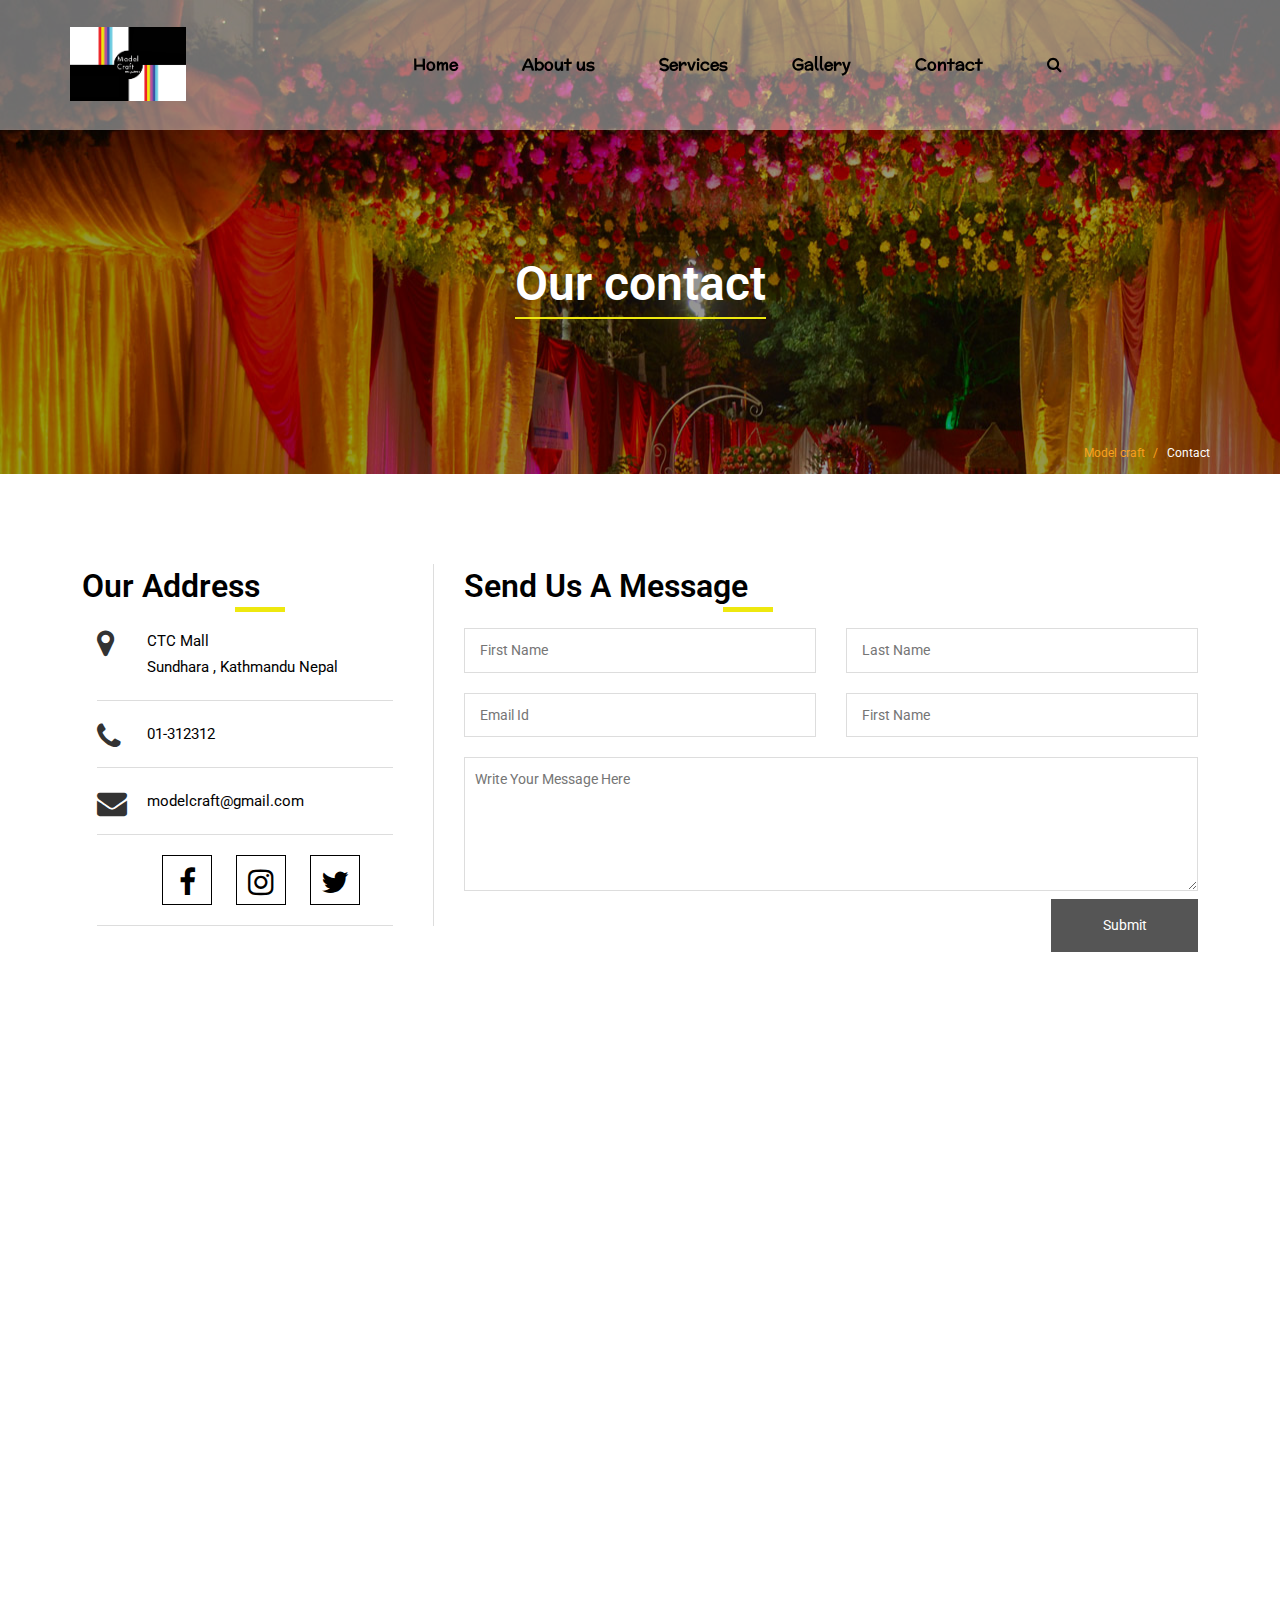
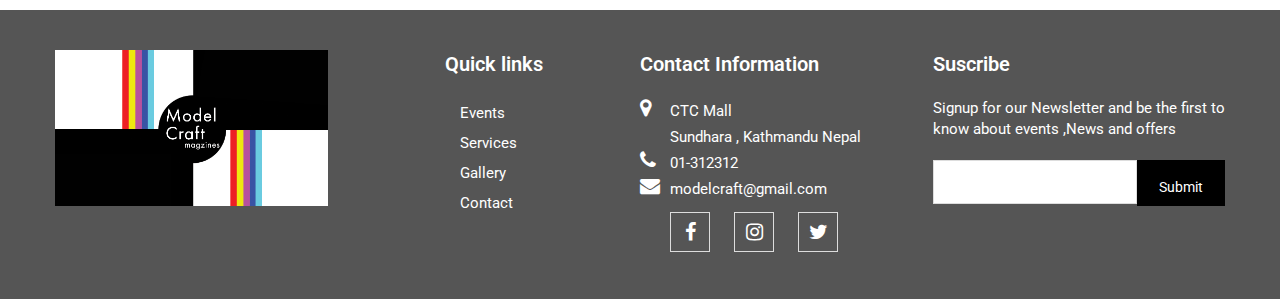
<file: contact.html>
<!DOCTYPE html>
<html lang="en" class="js">
	<head>
		<meta charset="utf-8">
		<meta name="viewport" content="width=device-width, initial-scale=1.0">
		<meta name="description" content="">
		<meta name="author" content="">
		<title>Model craft</title>
		<link href="https://fonts.googleapis.com/css?family=Open+Sans:300,400,400i,600,700" rel="stylesheet">
		<link href="https://fonts.googleapis.com/css?family=Acme&display=swap" rel="stylesheet">
		<link href="https://fonts.googleapis.com/css?family=McLaren&display=swap" rel="stylesheet">
		<link href="https://fonts.googleapis.com/css?family=Roboto&display=swap" rel="stylesheet">
		<link href="css/font-awesome.min.css" rel="stylesheet">
		<link href="css/bootstrap.min.css" rel="stylesheet" type="text/css">
		<link href="css/font-awesome.min.css" rel="stylesheet">
		
		<link rel="stylesheet" href="css/animate.css" type="text/css">
		<link rel="stylesheet" href="css/slick-theme.css" type="text/css">
		<link rel="stylesheet" href="css/slick.css" type="text/css">
		<link href="css/jquery.sidr.light.css" rel="stylesheet">
		<link rel="stylesheet" href="css/jquery.fancybox.css" type="text/css" media="screen" />
		<link href="css/style.css" rel="stylesheet">
		<link href="css/responsive.css" rel="stylesheet">
		</head><!--/head-->
		<body>
			<div id="page" class="hfeed site">
				<header id="masthead" class="site-header" role="banner">
					<div class="header-content clearfix">
						<div class="menu-header clearfix">
							<div class="container">
								<div class="row">
									<div class="col-md-2 col-sm-2 col-xs-4">
										<div class="site-branding">
											<div class="site-logo-wrapper">
												<a href="index.html"  rel="home" itemprop="url">
													<img src="images/logo.png">
												</a>
											</div><!-- site-logo-wrapper -->
										</div><!-- site-branding -->
									</div>
									<div class="col-md-10 col-sm-10 col-xs-8">
										<div id="site-header-menu " class="site-header-menu modelcraft-main-menu clearfix">
											<button class="menu-toggle" aria-controls="primary-menu" aria-expanded="false">
												<i class="fa fa-bars" aria-hidden="true"></i>
											</button>
											<nav id="site-navigation" class="main-navigation" role="navigation">
												<ul id="primary-menu" class="menu nav-menu modelcraft-nav clearfix">
													<li class="menu-item">
														<a href="index.html" title="">Home</a>
													</li>
													<li class="menu-item">
														<a href="about.html" title="">About us</a>
													</li>
													<li class="menu-item">
														<a href="service.html" title="">Services</a>
													</li>
													<li class="menu-item">
														<a href="gallery.html" title="">Gallery</a>
													</li>
													<li class="menu-item">
														<a href="contact.html" title="">Contact</a>
													</li>
													<li class="menu-item search-item">
														<a href="#" id="togglesearchbar"> <i class="fa fa-search" aria-hidden="true"></i></a>
														<div class="search-form-nav" id="top-search" style="display:none">
															<form role="search" method="get" class="search-form" action="">
																<input type="search" class="search-field" placeholder="Search …" value="" name="s">
																<input type="submit" class="search-submit modelcraft-button" value="Search">
															</form>
														</div>
													</li>
												</ul>
											</nav><!-- #site-navigation -->
										</div>
									</div>
								</div>
							</div>
						</div>
					</div>
				</header>

							<div class="modelcraft-banner-wrapper clearfix">
								<div class="banner-full-image-wrapper modelcraft-banner clearfix">
									 <div class="banner-overlay"></div> 
									 <div class="container">
									 	<div class="row">
									 		<div class="col-md-12">
											<div class="banner-text clearfix">
												<div class="page-heading">
													<h1>
														Our contact
													</h1>
												</div>
											</div>
											<div class="modelcraft-breadcrumb-title-wrapper clearfix">
												<nav role="navigation" aria-label="Breadcrumbs" class="breadcrumb-trail breadcrumbs" itemprop="breadcrumb">
													<ul class="trail-items" itemscope="" itemtype="http://schema.org/BreadcrumbList">
														<meta name="numberOfItems" content="3">
														<meta name="itemListOrder" content="Ascending">
														<li itemprop="itemListElement" itemscope="" itemtype="http://schema.org/ListItem" class="trail-item trail-begin">
															<a href="#" rel="home">
															<span itemprop="name">Model craft </span>
															</a>
															<meta itemprop="position" content="1">
														</li>	

														<li itemprop="itemListElement" itemscope="" itemtype="http://schema.org/ListItem" class="trail-item     trail-end">
															<span itemprop="name">Contact</span>
															<meta itemprop="position" content="3">
														</li>
													</ul>
												</nav> 
											</div>
										</div>
										</div>
									</div>
								</div>
							</div>
							
							<div class="page-content">
								<section class="contact-address-section">
									<div class="container">
										<div class="section-content">
											<div class="row">
												<div class="col-md-4">
													<div class="address-wrapper">
														<h2 class="section-title">
															Our address
														</h2>
														<ul>
														<li class="clearfix"><i class="fa fa-map-marker" aria-hidden="true"></i>
															<span>
																<a href="" class="">CTC Mall <br> Sundhara , Kathmandu Nepal</a>
															</span>
														</li>
														<li class="clearfix"><i class="fa fa-phone" aria-hidden="true"></i>
															<span>
																<a href="" class="">01-312312<br></a>
															</span>
														</li >
														<li class="clearfix"><i class="fa fa-envelope" aria-hidden="true"></i>
															<span>
																<a href="" class="">modelcraft@gmail.com<br></a>
															</span>
														</li>
														<li class="clearfix">
															<span class="contact-social-icons">
																<ul>
																	<li><a href="www.facebook.com"><i class="fa fa-facebook" aria-hidden="true"></i></a></li>
																	<li><a href="www.instagram.com"><i class="fa fa-instagram" aria-hidden="true"></i></a></li>
																	<li><a href="www.twitter.com"><i class="fa fa-twitter" aria-hidden="true"></i></a></li>
																</ul>
															</span>
														</li>
													</ul>
													</div>
												</div>
												<div class="col-md-8">
													<div class="contact-form-wrapper">
														<h2 class="section-title">
															Send us a message
														</h2>
														<form class="contact-form">
															<div class="row">
																<div class="col-md-6">
																	<input type="text" name="" placeholder="First Name">
																</div>
																<div class="col-md-6">
																	<input type="text" name="" placeholder="Last Name">
																</div>
																<div class="col-md-6">
																	<input type="email" name="" placeholder="Email Id">
																</div>
																<div class="col-md-6">
																	<input type="number" name="" placeholder="First Name">
																</div>
																<div class="col-md-12">
																	<textarea  name="" rows="5" cols="10" placeholder="Write Your Message Here"></textarea>
																</div>
																<div class="col-md-12">
																	<input type="submit" name="" value="Submit" class="modelcraft-button">
																</div>
															</div>
														</form>
													</div>
												</div>
											</div>
										</div>
									</div>
								</section>
								<section class="map-section">
									<div class="map-wrapper">
										<iframe src="https://www.google.com/maps/embed?pb=!1m18!1m12!1m3!1d3532.626511173993!2d85.31071671506186!3d27.697936182795804!2m3!1f0!2f0!3f0!3m2!1i1024!2i768!4f13.1!3m3!1m2!1s0x39eb1853480a2c39%3A0x90f0053b2740f61!2sHTC%20Mobile%20Service%20Center!5e0!3m2!1sen!2snp!4v1572791643043!5m2!1sen!2snp" width="600" height="450" frameborder="0" style="border:0;" allowfullscreen=""></iframe>
									</div>
								</section>
								<footer id="footer-widgets" class="footer clearfix">
									<div class="container">
										<div class="row">
											<div class="footer-widgets-area col-md-4">
												<div class="footer-about-widget">
													<div class="footer-logo">
														<div class="item-image-holder">
															<img src="images/logo.png">
														</div>
													</div>
												</div>
											</div>
											<div class="footer-widgets-area col-md-2 col-sm-4">
												<div class="footer-menu-widget">
													<div class="footer-widget-title">
														<h4>Quick links</h4>
													</div>
													<ul>
														<li><a href="" class="link-effects">Events</a></li>
														<li><a href=""class="link-effects">Services</a></li>
														<li><a href=""class="link-effects">Gallery</a></li>
														<li><a href=""class="link-effects">Contact</a></li>
													</ul>
												</div>
											</div>
											<div class="footer-widgets-area col-md-3 col-sm-8">
												<div class="footer-contact-widget clearfix">
													<div class="footer-widget-title">
														<h4>Contact Information</h4>
													</div>
													<ul>
														<li class="clearfix"><i class="fa fa-map-marker" aria-hidden="true"></i>
															<span>
																<a href="" class="">CTC Mall <br> Sundhara , Kathmandu Nepal</a>
															</span>
														</li>
														<li class="clearfix"><i class="fa fa-phone" aria-hidden="true"></i>
															<span>
																<a href="" class="">01-312312<br></a>
															</span>
														</li >
														<li class="clearfix"><i class="fa fa-envelope" aria-hidden="true"></i>
															<span>
																<a href="" class="">modelcraft@gmail.com<br></a>
															</span>
														</li>
														<li class="clearfix">
															<span class="footer-social-icons">
																<ul>
																	<li><a href="www.facebook.com"><i class="fa fa-facebook" aria-hidden="true"></i></a></li>
																	<li><a href="www.instagram.com"><i class="fa fa-instagram" aria-hidden="true"></i></a></li>
																	<li><a href="www.twitter.com"><i class="fa fa-twitter" aria-hidden="true"></i></a></li>
																</ul>
															</span>
														</li>
													</ul>
												</div>
											</div>
											<div class="footer-widgets-area col-md-3">
												<div class="footer-newsletter-widget">
													<div class="footer-widget-title">
														<h4>Suscribe</h4>
													</div>
													<p>Signup for our Newsletter and be the first to know about events ,News and offers</p>
													<form>
														<input type="text" name="">
														<input type="submit" name="" class="modelcraft-button">
													</form>
												</div>
											</div>
										</div>
									</div>
								</footer>
							</div>
						</div>
						<script src="js/jquery.js"></script>
						<script src="js/bootstrap.min.js"></script>
						<script  src="js/owl.carousel.js" type="text/javascript"></script>
						<script  src="js/slick.js" type="text/javascript"></script>
						<script type="text/javascript" src="js/jquery.sidr.min.js"></script>
						<script type="text/javascript" src="js/wow.min.js"></script>
						<script type="text/javascript" src="js/jquery.waypoints.min.js"></script>
						<script type="text/javascript" src="js/jquery.counterup.min.js"></script>
						<script type="text/javascript" src="js/navigation.js"></script>
						<script type="text/javascript" src="js/jquery.fancybox.js"></script>
						<script type="text/javascript" src="js/custom.js"></script>
					</body>
				</html>
</file>
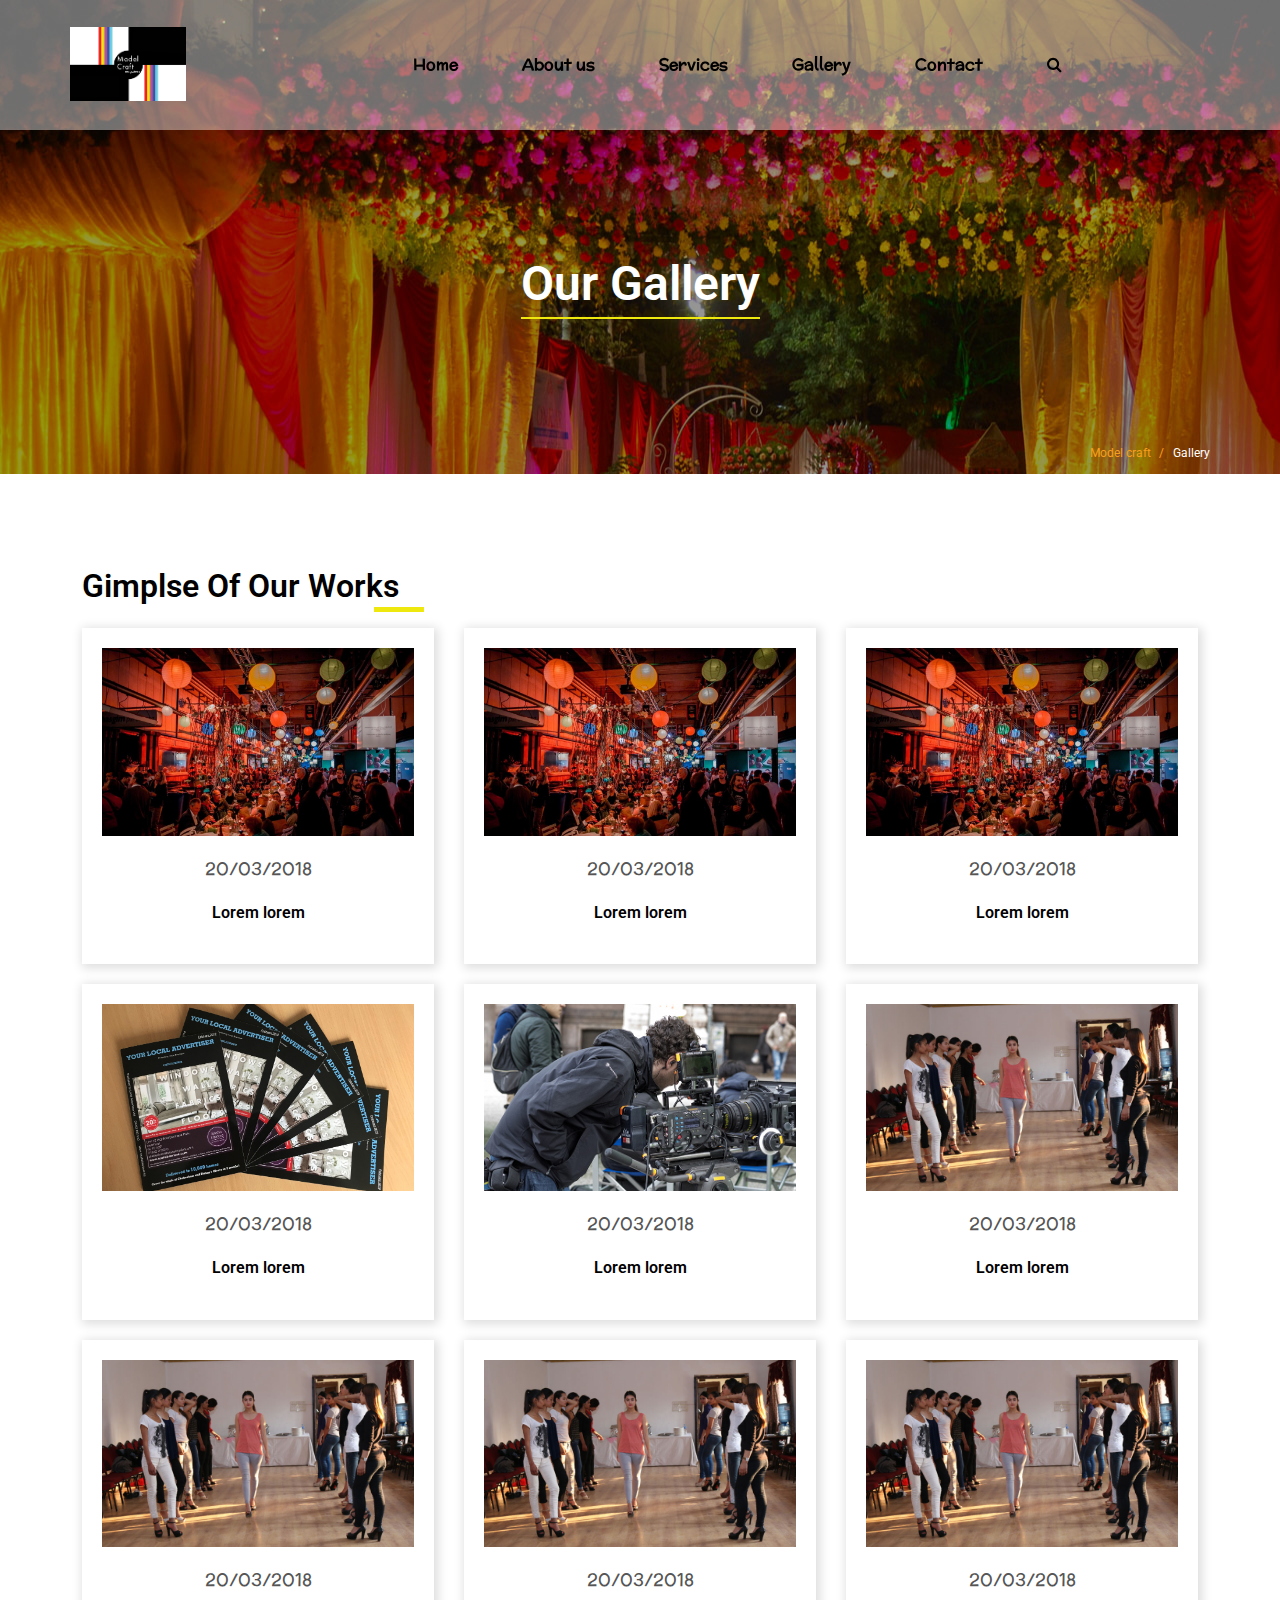
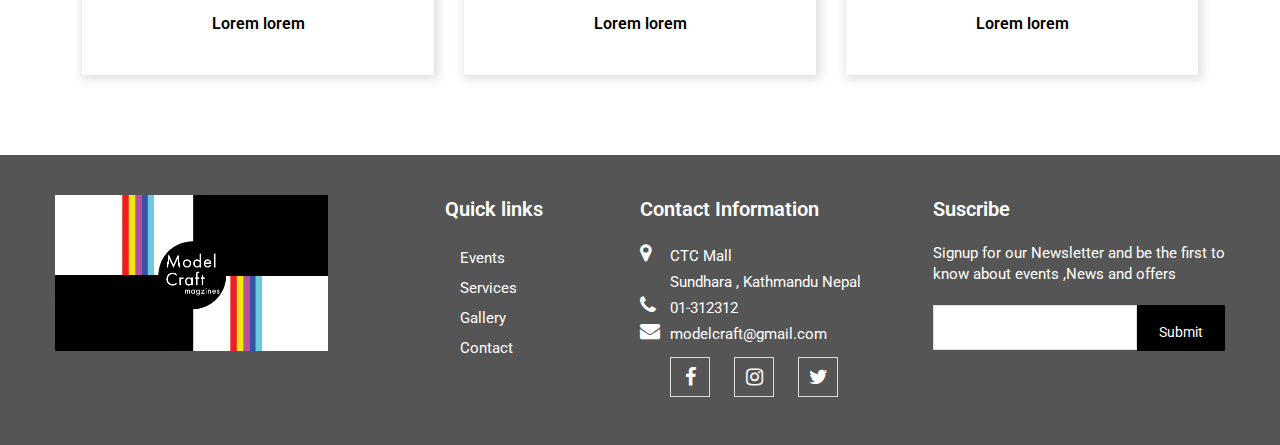
<file: gallery.html>
<!DOCTYPE html>
<html lang="en" class="js">
	<head>
		<meta charset="utf-8">
		<meta name="viewport" content="width=device-width, initial-scale=1.0">
		<meta name="description" content="">
		<meta name="author" content="">
		<title>Model craft</title>
		<link href="https://fonts.googleapis.com/css?family=Open+Sans:300,400,400i,600,700" rel="stylesheet">
		<link href="https://fonts.googleapis.com/css?family=Acme&display=swap" rel="stylesheet">
		<link href="https://fonts.googleapis.com/css?family=McLaren&display=swap" rel="stylesheet">
		<link href="https://fonts.googleapis.com/css?family=Roboto&display=swap" rel="stylesheet">
		<link href="css/font-awesome.min.css" rel="stylesheet">
		<link href="css/bootstrap.min.css" rel="stylesheet" type="text/css">
		<link href="css/font-awesome.min.css" rel="stylesheet">
		
		<link rel="stylesheet" href="css/animate.css" type="text/css">
		<link rel="stylesheet" href="css/slick-theme.css" type="text/css">
		<link rel="stylesheet" href="css/slick.css" type="text/css">
		<link href="css/jquery.sidr.light.css" rel="stylesheet">
		<link rel="stylesheet" href="css/jquery.fancybox.css" type="text/css" media="screen" />
		<link href="css/style.css" rel="stylesheet">
		<link href="css/responsive.css" rel="stylesheet">
		</head><!--/head-->
		<body>
			<div id="page" class="hfeed site">
				<header id="masthead" class="site-header" role="banner">
					<div class="header-content clearfix">
						<div class="menu-header clearfix">
							<div class="container">
								<div class="row">
									<div class="col-md-2 col-sm-2 col-xs-4">
										<div class="site-branding">
											<div class="site-logo-wrapper">
												<a href="index.html"  rel="home" itemprop="url">
													<img src="images/logo.png">
												</a>
											</div><!-- site-logo-wrapper -->
										</div><!-- site-branding -->
									</div>
									<div class="col-md-10 col-sm-10 col-xs-8">
										<div id="site-header-menu " class="site-header-menu modelcraft-main-menu clearfix">
											<button class="menu-toggle" aria-controls="primary-menu" aria-expanded="false">
												<i class="fa fa-bars" aria-hidden="true"></i>
											</button>
											<nav id="site-navigation" class="main-navigation" role="navigation">
												<ul id="primary-menu" class="menu nav-menu modelcraft-nav clearfix">
													<li class="menu-item">
														<a href="index.html" title="">Home</a>
													</li>
													<li class="menu-item">
														<a href="about.html" title="">About us</a>
													</li>
													<li class="menu-item">
														<a href="service.html" title="">Services</a>
													</li>
													<li class="menu-item">
														<a href="gallery.html" title="">Gallery</a>
													</li>
													<li class="menu-item">
														<a href="contact.html" title="">Contact</a>
													</li>
													<li class="menu-item search-item">
														<a href="#" id="togglesearchbar"> <i class="fa fa-search" aria-hidden="true"></i></a>
														<div class="search-form-nav" id="top-search" style="display:none">
															<form role="search" method="get" class="search-form" action="">
																<input type="search" class="search-field" placeholder="Search …" value="" name="s">
																<input type="submit" class="search-submit modelcraft-button" value="Search">
															</form>
														</div>
													</li>
												</ul>
											</nav><!-- #site-navigation -->
										</div>
									</div>
								</div>
							</div>
						</div>
					</div>
				</header>
							<div class="modelcraft-banner-wrapper clearfix">
								<div class="banner-full-image-wrapper modelcraft-banner clearfix">
									 <div class="banner-overlay"></div> 
									 <div class="container">
									 	<div class="row">
									 		<div class="col-md-12">
											<div class="banner-text clearfix">
												<div class="page-heading">
													<h1>
														Our Gallery
													</h1>
												</div>
											</div>
											<div class="modelcraft-breadcrumb-title-wrapper clearfix">
												<nav role="navigation" aria-label="Breadcrumbs" class="breadcrumb-trail breadcrumbs" itemprop="breadcrumb">
													<ul class="trail-items" itemscope="" itemtype="http://schema.org/BreadcrumbList">
														<meta name="numberOfItems" content="3">
														<meta name="itemListOrder" content="Ascending">
														<li itemprop="itemListElement" itemscope="" itemtype="http://schema.org/ListItem" class="trail-item trail-begin">
															<a href="#" rel="home">
															<span itemprop="name">Model craft </span>
															</a>
															<meta itemprop="position" content="1">
														</li>	

														<li itemprop="itemListElement" itemscope="" itemtype="http://schema.org/ListItem" class="trail-item     trail-end">
															<span itemprop="name">Gallery</span>
															<meta itemprop="position" content="3">
														</li>
													</ul>
												</nav> 
											</div>
										</div>
										</div>
									</div>
								</div>
							</div>
							
							<div class="page-content">

								<section class="gallery-section inner-gallery-section clearfix">
									<div class="container">
										<div class="row">
											<div class="section-content">
												<div class="col-md-12">
													<h2 class="section-title wow fadeInDown"  data-wow-duration="1s" data-wow-delay="0.4s">Gimplse of our works</h2>
												</div>
												<div class="gallery-whole-wrapper clearfix wow fadeInDown"  data-wow-duration="1s" data-wow-delay="0.4s">
													<div class="col-md-4">
														<div class="gallery-single">
															<a href="#galleryone" class="fancybox ">
																<div class="item-image-holder">
																	<img src="images/banner1.jpg">
																	
																</div>
																<span class="image-date">
																	20/03/2018
																</span>
																<h5 class="event-name">Lorem lorem</h5>
															</a>
															<div id="galleryone" style="display:none" class="gallery-img-big">
																<img src="images/banner1.jpg">
															</div>
														</div>
													</div>
													<div class="col-md-4">
														<div class="gallery-single">
															<a href="#gallerytwo" class="fancybox ">
																<div class="item-image-holder">
																	<img src="images/banner1.jpg">
																	
																</div>
																<span class="image-date">
																	20/03/2018
																</span>
																<h5 class="event-name">Lorem lorem</h5>
															</a>
															<div id="gallerytwo" style="display:none" class="gallery-img-big">
																<img src="images/banner1.jpg">
															</div>
														</div>
													</div>
													<div class="col-md-4">
														<div class="gallery-single">
															<a href="#gallerythree" class="fancybox ">
																<div class="item-image-holder">
																	<img src="images/banner1.jpg">
																</div>
																<span class="image-date">
																	20/03/2018
																</span>
																<h5 class="event-name">Lorem lorem</h5>
															</a>
															<div id="gallerythree" style="display:none" class="gallery-img-big">
																<img src="images/banner1.jpg">
															</div>
														</div>
													</div>
													<div class="col-md-4">
														<div class="gallery-single">
															<a href="#galleryfour" class="fancybox ">
																<div class="item-image-holder">
																	<img src="images/magazine.jpg">
																</div>
																<span class="image-date">
																	20/03/2018
																</span>
																<h5 class="event-name">Lorem lorem</h5>
															</a>
															<div id="galleryfour" style="display:none" class="gallery-img-big">
																<img src="images/magazine.jpg">
															</div>
														</div>
													</div>
													<div class="col-md-4">
														<div class="gallery-single">
															<a href="#galleryfive" class="fancybox ">
																<div class="item-image-holder">
																	<img src="images/banner4.jpg">
																</div>
																<span class="image-date">
																	20/03/2018
																</span>
																<h5 class="event-name">Lorem lorem</h5>
															</a>
															<div id="galleryfive" style="display:none" class="gallery-img-big">
																<img src="images/banner4.jpg">
															</div>
														</div>
													</div>
													<div class="col-md-4">
														<div class="gallery-single">
															<a href="#gallerysix" class="fancybox ">
																<div class="item-image-holder">
																	<img src="images/banner2.jpg">
																</div>
																<span class="image-date">
																	20/03/2018
																</span>
																<h5 class="event-name">Lorem lorem</h5>
															</a>
															<div id="gallerysix" style="display:none" class="gallery-img-big">
																<img src="images/banner2.jpg">
															</div>
														</div>
													</div>
													<div class="col-md-4">
														<div class="gallery-single">
															<a href="#gallerysix" class="fancybox ">
																<div class="item-image-holder">
																	<img src="images/banner2.jpg">
																</div>
																<span class="image-date">
																	20/03/2018
																</span>
																<h5 class="event-name">Lorem lorem</h5>
															</a>
															<div id="gallerysix" style="display:none" class="gallery-img-big">
																<img src="images/banner2.jpg">
															</div>
														</div>
													</div>
													<div class="col-md-4">
														<div class="gallery-single">
															<a href="#gallerysix" class="fancybox ">
																<div class="item-image-holder">
																	<img src="images/banner2.jpg">
																</div>
																<span class="image-date">
																	20/03/2018
																</span>
																<h5 class="event-name">Lorem lorem</h5>
															</a>
															<div id="gallerysix" style="display:none" class="gallery-img-big">
																<img src="images/banner2.jpg">
															</div>
														</div>
													</div>
													<div class="col-md-4">
														<div class="gallery-single">
															<a href="#gallerysix" class="fancybox ">
																<div class="item-image-holder">
																	<img src="images/banner2.jpg">
																</div>
																<span class="image-date">
																	20/03/2018
																</span>
																<h5 class="event-name">Lorem lorem</h5>
															</a>
															<div id="gallerysix" style="display:none" class="gallery-img-big">
																<img src="images/banner2.jpg">
															</div>
														</div>
													</div>
												
												</div>
											</div>
											
										</div>
									</div>
								</section>
								
							
								<footer id="footer-widgets" class="footer clearfix">
									<div class="container">
										<div class="row">
											<div class="footer-widgets-area col-md-4">
												<div class="footer-about-widget">
													<div class="footer-logo">
														<div class="item-image-holder">
															<img src="images/logo.png">
														</div>
													</div>
												</div>
											</div>
											<div class="footer-widgets-area col-md-2 col-sm-4">
												<div class="footer-menu-widget">
													<div class="footer-widget-title">
														<h4>Quick links</h4>
													</div>
													<ul>
														<li><a href="" class="link-effects">Events</a></li>
														<li><a href=""class="link-effects">Services</a></li>
														<li><a href=""class="link-effects">Gallery</a></li>
														<li><a href=""class="link-effects">Contact</a></li>
													</ul>
												</div>
											</div>
											<div class="footer-widgets-area col-md-3 col-sm-8">
												<div class="footer-contact-widget clearfix">
													<div class="footer-widget-title">
														<h4>Contact Information</h4>
													</div>
													<ul>
														<li class="clearfix"><i class="fa fa-map-marker" aria-hidden="true"></i>
															<span>
																<a href="" class="">CTC Mall <br> Sundhara , Kathmandu Nepal</a>
															</span>
														</li>
														<li class="clearfix"><i class="fa fa-phone" aria-hidden="true"></i>
															<span>
																<a href="" class="">01-312312<br></a>
															</span>
														</li >
														<li class="clearfix"><i class="fa fa-envelope" aria-hidden="true"></i>
															<span>
																<a href="" class="">modelcraft@gmail.com<br></a>
															</span>
														</li>
														<li class="clearfix">
															<span class="footer-social-icons">
																<ul>
																	<li><a href="www.facebook.com"><i class="fa fa-facebook" aria-hidden="true"></i></a></li>
																	<li><a href="www.instagram.com"><i class="fa fa-instagram" aria-hidden="true"></i></a></li>
																	<li><a href="www.twitter.com"><i class="fa fa-twitter" aria-hidden="true"></i></a></li>
																</ul>
															</span>
														</li>
													</ul>
												</div>
											</div>
											<div class="footer-widgets-area col-md-3">
												<div class="footer-newsletter-widget">
													<div class="footer-widget-title">
														<h4>Suscribe</h4>
													</div>
													<p>Signup for our Newsletter and be the first to know about events ,News and offers</p>
													<form>
														<input type="text" name="">
														<input type="submit" name="" class="modelcraft-button">
													</form>
												</div>
											</div>
										</div>
									</div>
								</footer>
							</div>
						</div>
						<script src="js/jquery.js"></script>
						<script src="js/bootstrap.min.js"></script>
						<script  src="js/owl.carousel.js" type="text/javascript"></script>
						<script  src="js/slick.js" type="text/javascript"></script>
						<script type="text/javascript" src="js/jquery.sidr.min.js"></script>
						<script type="text/javascript" src="js/wow.min.js"></script>
						<script type="text/javascript" src="js/jquery.waypoints.min.js"></script>
						<script type="text/javascript" src="js/jquery.counterup.min.js"></script>
						<script type="text/javascript" src="js/navigation.js"></script>
						<script type="text/javascript" src="js/jquery.fancybox.js"></script>
						<script type="text/javascript" src="js/custom.js"></script>
					</body>
				</html>
</file>
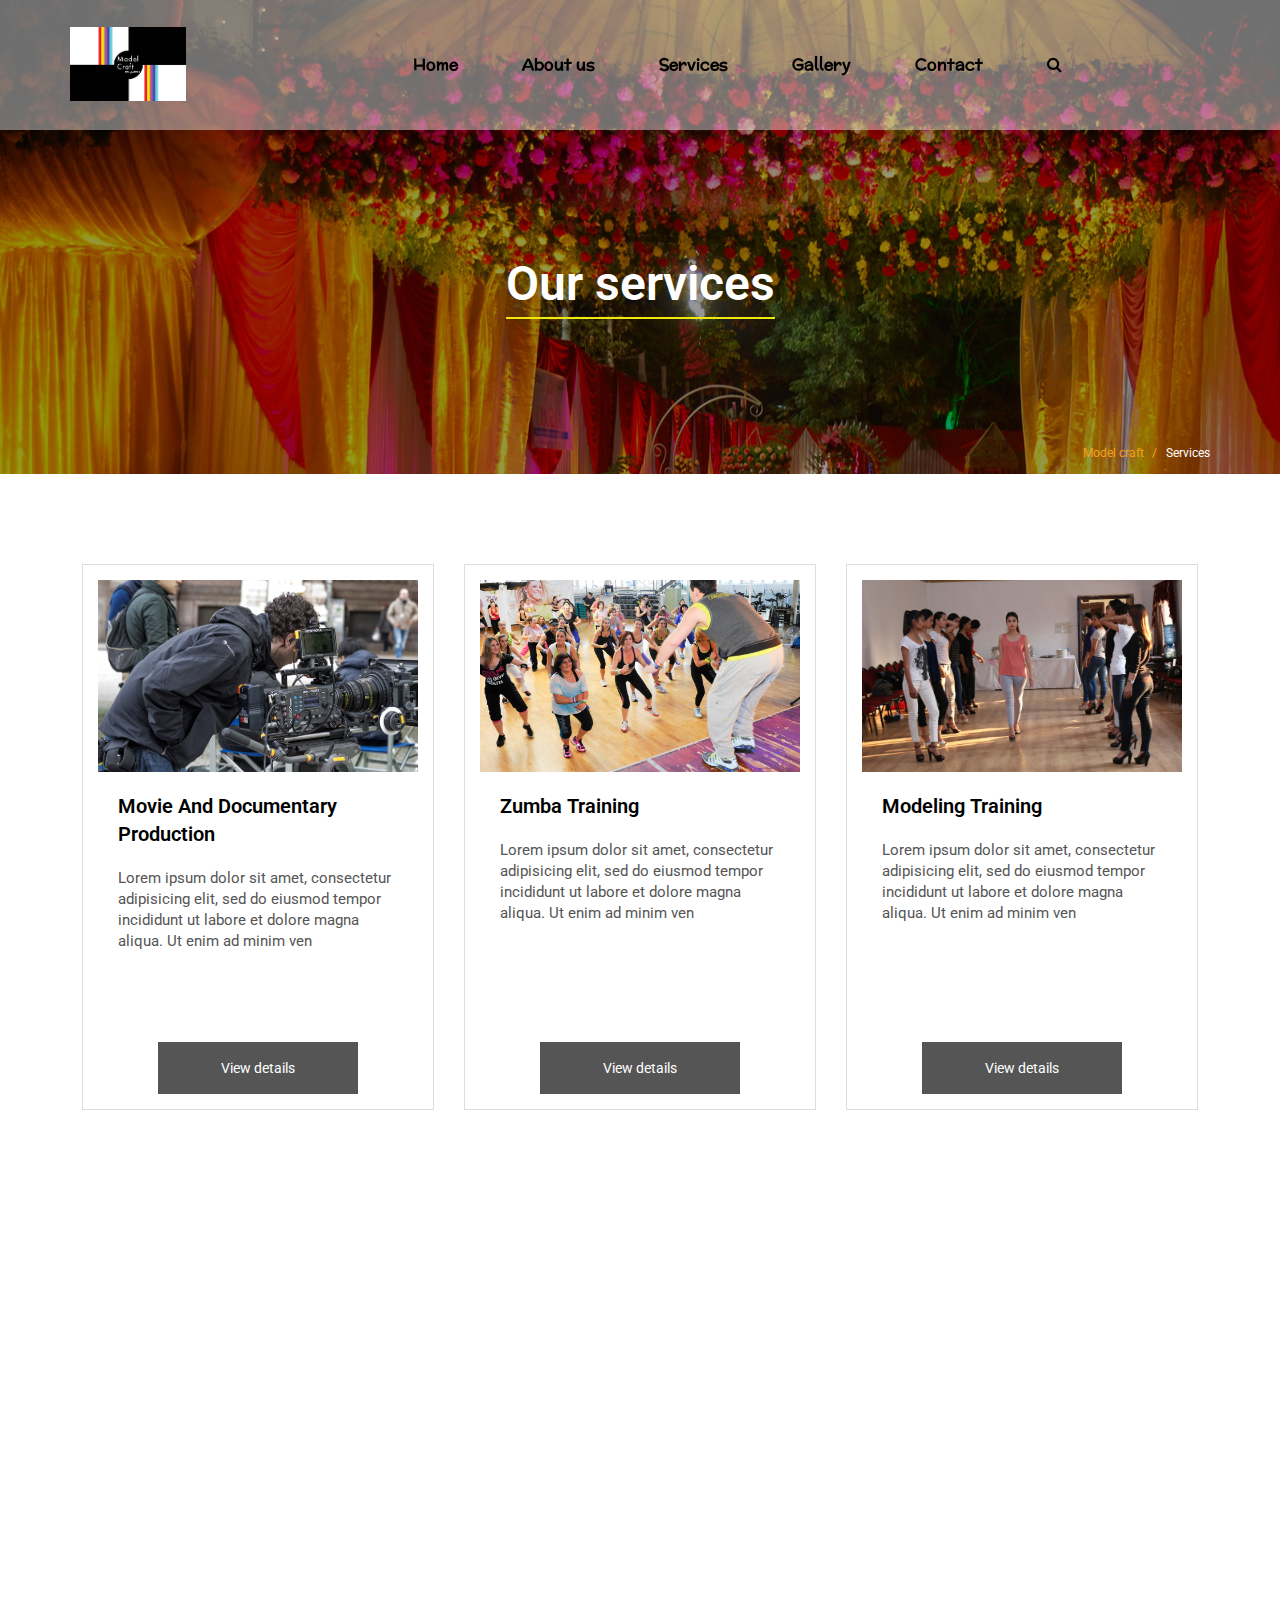
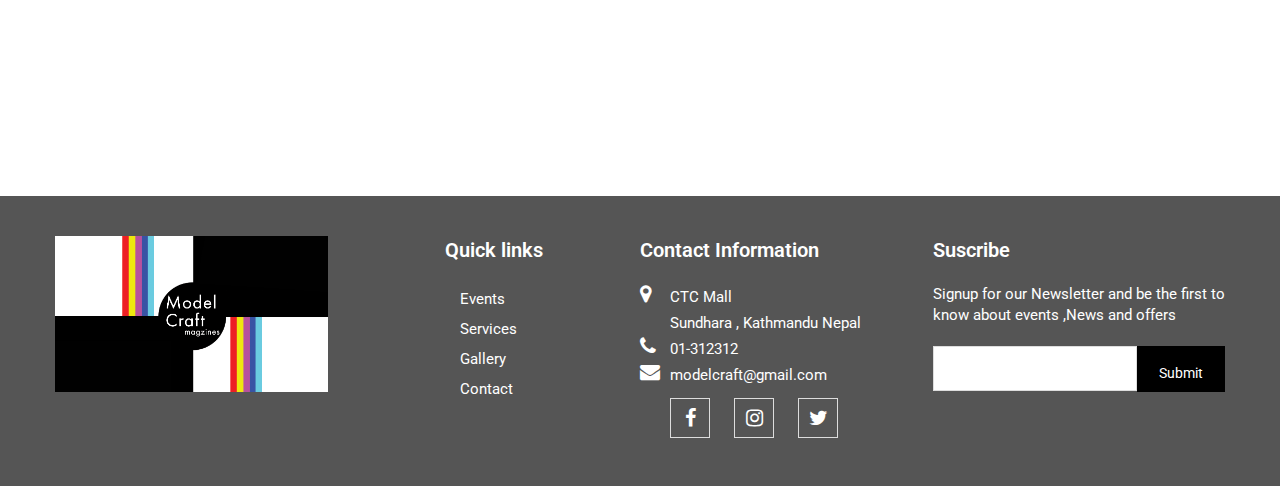
<file: service.html>
<!DOCTYPE html>
<html lang="en" class="js">
	<head>
		<meta charset="utf-8">
		<meta name="viewport" content="width=device-width, initial-scale=1.0">
		<meta name="description" content="">
		<meta name="author" content="">
		<title>Model craft</title>
		<link href="https://fonts.googleapis.com/css?family=Open+Sans:300,400,400i,600,700" rel="stylesheet">
		<link href="https://fonts.googleapis.com/css?family=Acme&display=swap" rel="stylesheet">
		<link href="https://fonts.googleapis.com/css?family=McLaren&display=swap" rel="stylesheet">
		<link href="https://fonts.googleapis.com/css?family=Roboto&display=swap" rel="stylesheet">
		<link href="css/font-awesome.min.css" rel="stylesheet">
		<link href="css/bootstrap.min.css" rel="stylesheet" type="text/css">
		<link href="css/font-awesome.min.css" rel="stylesheet">
		
		<link rel="stylesheet" href="css/animate.css" type="text/css">
		<link rel="stylesheet" href="css/slick-theme.css" type="text/css">
		<link rel="stylesheet" href="css/slick.css" type="text/css">
		<link href="css/jquery.sidr.light.css" rel="stylesheet">
		<link rel="stylesheet" href="css/jquery.fancybox.css" type="text/css" media="screen" />
		<link href="css/style.css" rel="stylesheet">
		<link href="css/responsive.css" rel="stylesheet">
		</head><!--/head-->
		<body>
			<div id="page" class="hfeed site">
				<header id="masthead" class="site-header" role="banner">
					<div class="header-content clearfix">
						<div class="menu-header clearfix">
							<div class="container">
								<div class="row">
									<div class="col-md-2 col-sm-2 col-xs-4">
										<div class="site-branding">
											<div class="site-logo-wrapper">
												<a href="index.html"  rel="home" itemprop="url">
													<img src="images/logo.png">
												</a>
											</div><!-- site-logo-wrapper -->
										</div><!-- site-branding -->
									</div>
									<div class="col-md-10 col-sm-10 col-xs-8">
										<div id="site-header-menu " class="site-header-menu modelcraft-main-menu clearfix">
											<button class="menu-toggle" aria-controls="primary-menu" aria-expanded="false">
												<i class="fa fa-bars" aria-hidden="true"></i>
											</button>
											<nav id="site-navigation" class="main-navigation" role="navigation">
												<ul id="primary-menu" class="menu nav-menu modelcraft-nav clearfix">
													<li class="menu-item">
														<a href="index.html" title="">Home</a>
													</li>
													<li class="menu-item">
														<a href="about.html" title="">About us</a>
													</li>
													<li class="menu-item">
														<a href="service.html" title="">Services</a>
													</li>
													<li class="menu-item">
														<a href="gallery.html" title="">Gallery</a>
													</li>
													<li class="menu-item">
														<a href="contact.html" title="">Contact</a>
													</li>
													<li class="menu-item search-item">
														<a href="#" id="togglesearchbar"> <i class="fa fa-search" aria-hidden="true"></i></a>
														<div class="search-form-nav" id="top-search" style="display:none">
															<form role="search" method="get" class="search-form" action="">
																<input type="search" class="search-field" placeholder="Search …" value="" name="s">
																<input type="submit" class="search-submit modelcraft-button" value="Search">
															</form>
														</div>
													</li>
												</ul>
											</nav><!-- #site-navigation -->
										</div>
									</div>
								</div>
							</div>
						</div>
					</div>
				</header>
							<div class="modelcraft-banner-wrapper clearfix">
								<div class="banner-full-image-wrapper modelcraft-banner clearfix">
									 <div class="banner-overlay"></div> 
									 <div class="container">
									 	<div class="row">
									 		<div class="col-md-12">
											<div class="banner-text clearfix">
												<div class="page-heading">
													<h1>
														Our services
													</h1>
												</div>
											</div>
											<div class="modelcraft-breadcrumb-title-wrapper clearfix">
												<nav role="navigation" aria-label="Breadcrumbs" class="breadcrumb-trail breadcrumbs" itemprop="breadcrumb">
													<ul class="trail-items" itemscope="" itemtype="http://schema.org/BreadcrumbList">
														<meta name="numberOfItems" content="3">
														<meta name="itemListOrder" content="Ascending">
														<li itemprop="itemListElement" itemscope="" itemtype="http://schema.org/ListItem" class="trail-item trail-begin">
															<a href="#" rel="home">
															<span itemprop="name">Model craft </span>
															</a>
															<meta itemprop="position" content="1">
														</li>	

														<li itemprop="itemListElement" itemscope="" itemtype="http://schema.org/ListItem" class="trail-item     trail-end">
															<span itemprop="name">Services</span>
															<meta itemprop="position" content="3">
														</li>
													</ul>
												</nav> 
											</div>
										</div>
										</div>
									</div>
								</div>
							</div>
							
							<div class="page-content">
								<section class="services-section inner-service-section clearfix">
									
									<div class="container">
										<div class="row">
											<div class="services-whole-wrapper inner-service-whole-wrapper clearfix wow fadeInDown"  data-wow-duration="1s" data-wow-delay="0.4s">
												
												<div class="section-content">
													
													<div class="col-md-4">
														<a href="">
															<div class="services-single wow fadeInDown"  data-wow-duration="1s" data-wow-delay="0.4s">
																<div class="item-image-holder">
																	<img src="images/banner4.jpg">
																</div>
																<div class="services-text">
																	<h4>Movie and documentary production</h4>
																	<p>Lorem ipsum dolor sit amet, consectetur adipisicing elit, sed do eiusmod
																	tempor incididunt ut labore et dolore magna aliqua. Ut enim ad minim ven</p>
																</div>
																<button class="modelcraft-button">
																	<a href="">View details</a>
																</button>
															</div>
														</a>
													</div>
													<div class="col-md-4">
														<a href="">
															<div class="services-single wow fadeInDown"  data-wow-duration="1s" data-wow-delay="0.4s">
																<div class="item-image-holder">
																	<img src="images/zumba.jpg">
																</div>
																<div class="services-text">
																	<h4>zumba training</h4>
																	<p>Lorem ipsum dolor sit amet, consectetur adipisicing elit, sed do eiusmod
																	tempor incididunt ut labore et dolore magna aliqua. Ut enim ad minim ven</p>
																</div>
																<button class="modelcraft-button">
																	<a href="">View details</a>
																</button>
															</div>
														</a>
													</div>
													<div class="col-md-4">
														<a href="">
															<div class="services-single wow fadeInDown"  data-wow-duration="1s" data-wow-delay="0.4s">
																<div class="item-image-holder">
																	<img src="images/banner2.jpg">
																</div>
																<div class="services-text">
																	<h4>Modeling training</h4>
																	<p>Lorem ipsum dolor sit amet, consectetur adipisicing elit, sed do eiusmod
																	tempor incididunt ut labore et dolore magna aliqua. Ut enim ad minim ven</p>
																</div>
																<button class="modelcraft-button">
																	<a href="">View details</a>
																</button>
															</div>
														</a>
													</div>
													<div class="col-md-4">
														<a href="">
															<div class="services-single wow fadeInDown"  data-wow-duration="1s" data-wow-delay="0.4s">
																<div class="item-image-holder">
																	<img src="images/zumba.jpg">
																</div>
																<div class="services-text">
																	<h4>zumba training</h4>
																	<p>Lorem ipsum dolor sit amet, consectetur adipisicing elit, sed do eiusmod
																	tempor incididunt ut labore et dolore magna aliqua. Ut enim ad minim ven</p>
																</div>
																<button class="modelcraft-button">
																	<a href="">View details</a>
																</button>
															</div>
														</a>
													</div>
													<div class="col-md-4">
														<a href="">
															<div class="services-single wow fadeInDown"  data-wow-duration="1s" data-wow-delay="0.4s">
																<div class="item-image-holder">
																	<img src="images/zumba.jpg">
																</div>
																<div class="services-text">
																	<h4>zumba training</h4>
																	<p>Lorem ipsum dolor sit amet, consectetur adipisicing elit, sed do eiusmod
																	tempor incididunt ut labore et dolore magna aliqua. Ut enim ad minim ven</p>
																</div>
																<button class="modelcraft-button">
																	<a href="">View details</a>
																</button>
															</div>
														</a>
													</div>
													<div class="col-md-4">
														<a href="">
															<div class="services-single wow fadeInDown"  data-wow-duration="1s" data-wow-delay="0.4s">
																<div class="item-image-holder">
																	<img src="images/zumba.jpg">
																</div>
																<div class="services-text">
																	<h4>zumba training</h4>
																	<p>Lorem ipsum dolor sit amet, consectetur adipisicing elit, sed do eiusmod
																	tempor incididunt ut labore et dolore magna aliqua. Ut enim ad minim ven</p>
																</div>
																<button class="modelcraft-button">
																	<a href="">View details</a>
																</button>
															</div>
														</a>
													</div>
												</div>
											</div>
										
										</div>
									</div>
								</section>
							
								<footer id="footer-widgets" class="footer clearfix">
									<div class="container">
										<div class="row">
											<div class="footer-widgets-area col-md-4">
												<div class="footer-about-widget">
													<div class="footer-logo">
														<div class="item-image-holder">
															<img src="images/logo.png">
														</div>
													</div>
												</div>
											</div>
											<div class="footer-widgets-area col-md-2 col-sm-4">
												<div class="footer-menu-widget">
													<div class="footer-widget-title">
														<h4>Quick links</h4>
													</div>
													<ul>
														<li><a href="" class="link-effects">Events</a></li>
														<li><a href=""class="link-effects">Services</a></li>
														<li><a href=""class="link-effects">Gallery</a></li>
														<li><a href=""class="link-effects">Contact</a></li>
													</ul>
												</div>
											</div>
											<div class="footer-widgets-area col-md-3 col-sm-8">
												<div class="footer-contact-widget clearfix">
													<div class="footer-widget-title">
														<h4>Contact Information</h4>
													</div>
													<ul>
														<li class="clearfix"><i class="fa fa-map-marker" aria-hidden="true"></i>
															<span>
																<a href="" class="">CTC Mall <br> Sundhara , Kathmandu Nepal</a>
															</span>
														</li>
														<li class="clearfix"><i class="fa fa-phone" aria-hidden="true"></i>
															<span>
																<a href="" class="">01-312312<br></a>
															</span>
														</li >
														<li class="clearfix"><i class="fa fa-envelope" aria-hidden="true"></i>
															<span>
																<a href="" class="">modelcraft@gmail.com<br></a>
															</span>
														</li>
														<li class="clearfix">
															<span class="footer-social-icons">
																<ul>
																	<li><a href="www.facebook.com"><i class="fa fa-facebook" aria-hidden="true"></i></a></li>
																	<li><a href="www.instagram.com"><i class="fa fa-instagram" aria-hidden="true"></i></a></li>
																	<li><a href="www.twitter.com"><i class="fa fa-twitter" aria-hidden="true"></i></a></li>
																</ul>
															</span>
														</li>
													</ul>
												</div>
											</div>
											<div class="footer-widgets-area col-md-3">
												<div class="footer-newsletter-widget">
													<div class="footer-widget-title">
														<h4>Suscribe</h4>
													</div>
													<p>Signup for our Newsletter and be the first to know about events ,News and offers</p>
													<form>
														<input type="text" name="">
														<input type="submit" name="" class="modelcraft-button">
													</form>
												</div>
											</div>
										</div>
									</div>
								</footer>
							</div>
						</div>
						<script src="js/jquery.js"></script>
						<script src="js/bootstrap.min.js"></script>
						<script  src="js/owl.carousel.js" type="text/javascript"></script>
						<script  src="js/slick.js" type="text/javascript"></script>
						<script type="text/javascript" src="js/jquery.sidr.min.js"></script>
						<script type="text/javascript" src="js/wow.min.js"></script>
						<script type="text/javascript" src="js/jquery.waypoints.min.js"></script>
						<script type="text/javascript" src="js/jquery.counterup.min.js"></script>
						<script type="text/javascript" src="js/navigation.js"></script>
						<script type="text/javascript" src="js/jquery.fancybox.js"></script>
						<script type="text/javascript" src="js/custom.js"></script>
					</body>
				</html>
</file>
<file: css/responsive.css>
@media  (min-width:2300px) and all {


}

@media all and (max-width:2300px) {

}

@media all  and (max-width:2100px) {


}

@media all and (max-width:1980px) {
}

@media all and (max-width:1600px) {
	
}

@media all and (max-width:1399px) {
	

}

@media all and (max-width:1199px) {
	

}

@media all and (max-width:991px) {
	
}

@media all and (max-width:767px) {

	button.menu-toggle{
		display: block;
		float: right;
		border: 1px solid #252525;
		background-color: white;
		
	}
	.model-craft-featured-section{
		padding-top: 150px;
	}

	.main-navigation ul.modelcraft-nav{
		opacity: 0;
		  position: absolute;
		 right: -100%;
		 top: 70%;
		  background: #fff;
		 transition: all 0.4s linear;
	}
	.main-navigation.toggled-on ul.modelcraft-nav{
      	opacity: 1;
	    right: 0;
	    text-align: left;
	    /* padding: 100px 3px; */
	    text-align: center;
	    height: auto;
	    top: 14%;
	    border: 1px solid #000;
	    width: 100%;
	    position: fixed;
	}
	.main-navigation ul.modelcraft-nav li{
		display: list-item;
		padding: 20px 0px;
		border-bottom: 1px solid #ddd;
	}
	.main-navigation ul.modelcraft-nav li.search-item{
		display: none;
	}
	.model-craft-slider .slider-single .banner-overlay .slider-caption h2{
		font-size: 32px;
	}
	.modelcraft-button, button.modelcraft-button{
		padding: 10px 20px;
		width: 120px;
	}
	.about-contents{
		display: block;
	}
	.about-text,
	.about-picture{
		width: 100%;
	}
	.footer-widgets-area{
		padding: 40px 30px;
	}

	.footer-contact-widget ul li .fa{
		left: 20px;
	}
	.modelcraft-team-single{
		width: 100%;
	}
	.testimonial-single .item-image-holder{
		width: 30%;
		padding-bottom: 30%;
	}
	.testimonial-single .testimonial-text p:before{
		top: -20px;
	}
	}
</file>
<file: css/style.css>
/*--------------------------------------------------------------
#. Normalize
--------------------------------------------------------------*/
@import url('https://fonts.googleapis.com/css?family=Montserrat:100,200,400,600,700,800,900');
@import url('https://fonts.googleapis.com/css?family=Roboto&display=swap');
@import url('https://fonts.googleapis.com/css?family=Acme&display=swap');
@import url('https://fonts.googleapis.com/css?family=McLaren&display=swap');
html {
	font-family: 'Roboto', sans-serif;
	-webkit-text-size-adjust: 100%;
	-ms-text-size-adjust: 100%;
}

body {
	margin: 0;
}

section {
	padding: 60px 0px 60px;
}
.page-content{
	padding: 30px 0px 0px;
}
article,
aside,

details,
figcaption,
figure,
footer,
header,
main,
menu,
nav,
section,
summary {
	display: block;
}

audio,
canvas,
progress,
video {
	display: inline-block;
	vertical-align: baseline;
}

audio:not([controls]) {
	display: none;
	height: 0;
}

[hidden],
template {
	display: none;
}

a {
	background-color: transparent;
}

a:active,
a:hover {
	outline: 0;
}

b,
strong {
	font-weight: bold;
}

dfn {
	font-style: italic;
}

mark {
	background: #ff0;
	color: #000;
}

small {
	font-size: 80%;
}

sub,
sup {
	font-size: 75%;
	line-height: 0;
	position: relative;
	vertical-align: baseline;
}

sup {
	top: -0.5em;
}

sub {
	bottom: -0.25em;
}

img {
	border: 0;
}

svg:not(:root) {
	overflow: hidden;
}

svg {
	width: 16px;
	height: 15px;
	vertical-align: middle;
}

figure {
	margin: 1em 40px;
}

hr {
	box-sizing: content-box;
	height: 0;
}

pre {
	overflow: auto;
}

code,
kbd,
pre,
samp {
	font-family: monospace, monospace;
	font-size: 1em;
}

button,
input,
optgroup,
select,
textarea {
	color: inherit;
	font: inherit;
	margin: 0;
}

button {
	overflow: visible;
}

button,
select {
	text-transform: none;
}

button,
html input[type="button"],
input[type="reset"],
input[type="submit"] {
	-webkit-appearance: button;
	cursor: pointer;
}

button[disabled],
html input[disabled] {
	cursor: default;
}

input[type="number"]::-webkit-inner-spin-button,
input[type="number"]::-webkit-outer-spin-button {
	height: auto;
}

button::-moz-focus-inner,
input::-moz-focus-inner {
	border: 0;
	padding: 0;
}

input {
	line-height: normal;
}

input[type="checkbox"],
input[type="radio"] {
	box-sizing: border-box;
	padding: 0;
}

input[type=number]::-webkit-inner-spin-button,
input[type=number]::-webkit-outer-spin-button {
	-webkit-appearance: none;
	margin: 0;
}

input[type="number"]::-webkit-inner-spin-button,
input[type="number"]::-webkit-outer-spin-button {
	height: auto;
}

input[type="search"] {
	-webkit-appearance: textfield;
	box-sizing: content-box;
}

input[type="search"]::-webkit-search-cancel-button,
input[type="search"]::-webkit-search-decoration {
	-webkit-appearance: none;
}

fieldset {
	/*border: 1px solid #c0c0c0;*/
	margin: 0 2px;
	padding: 0.35em 0.625em 0.75em;
}

legend {
	border: 0;
	padding: 0;
}

textarea {
	overflow: auto;
}

optgroup {
	font-weight: bold;
}

table {
	border-collapse: collapse;
	border-spacing: 0;
}

td,
th {
	padding: 0;
}

tr {
	border-bottom: 1px solid #e5e5e5;
	text-align: left;
}

table caption {
	background-color: transparent;
	border: 1px solid #e5e5e5;
	border-bottom: none;
	padding: 1em;
	text-align: center;
	text-transform: uppercase;
}

table th a {
	color: #000;
}

/*--------------------------------------------------------------
 Typography
--------------------------------------------------------------*/
button,
input,
select,
select,
textarea {
	color: #666;
	font-size: 14px;
	line-height: 1.6;
}

body {
	font-family: 'Roboto', sans-serif;
	font-size: 15px;
	line-height: 26px;
	font-weight: 400;
}

h1,
h2,
h3,
h4,
h5,
h6 {
	margin: 0 0 20px 0;
	color: #000;
	font-weight: 600;
	line-height: 1.4;
	font-family: 'Roboto', sans-serif;
}

h1 {
	font-size: 48px;
}

h2 {
	font-size: 32px;
}

h3 {
	font-size: 22px;
}

h4 {
	font-size: 20px;
}

h5 {
	font-size: 16px;
}

h6 {
	font-size: 14px;
}

p {
	margin: 0 0 15px 0;
}

dfn,
cite,
em,
i {
	font-style: italic;
}

blockquote {
	margin: 0;
	padding: 30px 5px 5px 0px;
}

blockquote p {
	margin: 0 0 1em;
	font-style: italic;
}

address {
	margin: 0 0 1.5em;
}

pre {
	background: #f7f7f7;
	font-family: "Courier 10 Pitch", Courier, monospace;
	font-size: 15px;
	font-size: 0.9375rem;
	line-height: 1.6;
	margin-bottom: 1.6em;
	max-width: 100%;
	overflow: auto;
	padding: 1.6em;
	white-space: pre;
	white-space: pre-wrap;
	word-wrap: break-word;
}

code,
kbd,
tt,
var {
	font-family: Monaco, Consolas, "Andale Mono", "DejaVu Sans Mono", monospace;
	font-size: 15px;
	font-size: 0.9375rem;
}

abbr,
acronym {
	border-bottom: 1px dotted #666;
	cursor: help;
}

mark,
ins {
	background: #fff9c0;
	text-decoration: none;
}

big {
	font-size: 125%;
}

/*--------------------------------------------------------------
 Elements
--------------------------------------------------------------*/
html {
	box-sizing: border-box;
}

*,
*::before,
*::after {

	/* Inherit box-sizing to make it easier to change the property for components that leverage other behavior; see http://css-tricks.com/inheriting-box-sizing-probably-slightly-better-best-practice/ */
	box-sizing: inherit;
}

body {
	word-wrap: break-word;
}

hr {
	background-color: #ddd;
	border: 0;
	height: 1px;
	margin-bottom: 1.5em;
}

ul,
ol {
	margin: 0 0 1.5em 3em;
}

ul {
	list-style: disc;
}

ol {
	list-style: decimal;
}

li > ul,
li > ol {
	margin-bottom: 0;
	margin-left: 1.5em;
}

ul,
ol {
	margin: 0 0 0.5em 1em;
	padding: 0;
}

dt {
	font-weight: bold;
}

dd {
	margin: 0 1.5em 1.5em;
}

img {
	height: 100%; /* Make sure images are scaled correctly. */
	max-width: 100%; /* Adhere to container width. */
	vertical-align: middle;
	width: 100%;
}

figure {
	margin: 1em 0;	/* Extra wide images within figure tags don't overflow the content area. */
}

table {
	margin: 0 0 1.5em;
	width: 100%;
	table-layout: fixed;
	border: 1px solid #e5e5e5;
}

td,
th {
	padding: 5px 10px;
}

/*--------------------------------------------------------------
#Forms
--------------------------------------------------------------*/

/*button, a.button, input[type="button"], input[type="reset"], input[type="submit"] {
display: inline-block;
font-size: 16px;
margin: 10px;
padding: 10px 30px;
color: #ffffff;
border-radius: 0px;
background:#246A55;
border: none;
}*/

a.button {
	min-width: 150px;
}

/*button:hover,
a.button:hover,
input[type="button"]:hover,
input[type="reset"]:hover,
input[type="submit"]:hover {
background:transparent;
border: 1px solid #ffc341;
color: white;
}*/
button:focus,
input[type="button"]:focus,
input[type="reset"]:focus,
input[type="submit"]:focus,
button:active,
input[type="button"]:active,
input[type="reset"]:active,
input[type="submit"]:active,
input[type="number"] {
	outline: none;
}

input[type="text"],
input[type="email"],
input[type="url"],
input[type="password"],
input[type="search"],
input[type="number"],
textarea,
select {
	color: #666;
	border: 1px solid #ddd;
}

input[type="text"]:focus,
input[type="email"]:focus,
input[type="url"]:focus,
input[type="password"]:focus,
input[type="search"]:focus,
input[type="number"],
input[type="date"],
input[type="time"],
textarea:focus {
	color: #111;
	outline: none;
}

input[type="text"],
input[type="date"],
input[type="time"],
input[type="tel"],
input[type="email"],
input[type="url"],
input[type="varchar"],
input[type="password"],
input[type="search"],
input[type="number"],	
input[type="height"],
select{
	padding: 10px 0 10px 15px;
}

input[type="search"] {
	padding: 12px 0px 8px 15px;
}

select {
	width: 100%;
	
}

textarea {
	padding: 10px;
	width: 100%;
}

.form-submit input#submit {
	margin: 20px 0 10px 0;
}

.form-submit {
	text-align: center;
}

p {
	margin-top: 0;
	margin-bottom: 20px;
	line-height: 1.4;
}

/*input[type="submit"] {*/

/*width: 100%;*/

/*}*/

/*--------------------------------------------------------------
#. Navigation
--------------------------------------------------------------*/

/*--------------------------------------------------------------
#.#. Links
--------------------------------------------------------------*/

a {
	color: white;
	outline: none;
	text-decoration: underline;
}

a:visited {
	color: white;
}

a:hover,
a:focus,
a:active {
	color: white;
	text-decoration: none;
}

a:focus {
	outline: inherit;
}

a:hover,
a:active {
	outline: 0;
}

a.more-link {
	margin-top: 10px;
	display: inline-block;
	padding: 7px 13px;
	background: #13a1c5;
	color: #fff;
	position: relative;
	z-index: 0;
	font-size: 16px;
	font-weight: 500;
}

a.more-link:hover {
	background: #000;
}

/*----reset---*/
.clear {
	clear: both;
}

.clearfix:before,
.clearfix:after {
	clear: both;
	content: "";
	display: table;
}

.clearfix:after {
	clear: both;
}

.clearfix {
	zoom: 1;
}

.container:before,
.container:after {
	display: table;
	content: "";
}

.container:after {
	clear: both;
}

.section-content {
	padding: 0px 12px;
}

p {
	font-family: 'Roboto', sans-serif;
}

input[type=date]::-webkit-inner-spin-button,
input[type=date]::-webkit-outer-spin-button {
	-webkit-appearance: none;
}

input[type=date]::-webkit-calendar-picker-indicator {
	background-color: transparent;
}

input[type="date"]:focus,
input[type="date"]:hover {
	color: #252525;
	background-color: white;
}

a {
	text-decoration: none;
}

img {
	width: 100%;
	height: 100%;
}

.no-padding {
	padding: 0;
}

button.menu-toggle {
	display: none;
}
.modelcraft-button, 
button.modelcraft-button{
	 border: none;
    padding: 15px 20px;
    background-color: #555;
    display: block;
    color: white;
    width: 200px;
}
.modelcraft-button:hover,
button.modelcraft-button:hover{
	background-color: #000;
}

/*----------------------
breadcrumb
----------------------*/
#breadcrumb-list {
	position: relative;
	z-index: 1;
}

.tesla-breadcrumb-title-wrapper {
	position: absolute;
	bottom: 14px;	/*left: 8%;*/
	padding: 15px;
}

.breadcrumb-trail.breadcrumbs ul li {
	display: inline-block;
	color: #fff;
	font-size: 12px;
}

.breadcrumb-trail.breadcrumbs ul li a {
	color: #f99f1e;
	padding-right: 5px;
}

.modelcraft-breadcrumb-title-wrapper ul {
	float: right;
}
.breadcrumb-trail.breadcrumbs ul li a:after {
	content: "/";
	padding-left: 5px;
}

.breadcrumb-trail.breadcrumbs ul  .trail-end {
	color: #fff;
}


/*Logo*/
/*.site-branding{
	width: 10%;
    display: block;
    margin: 15px auto;
    transition: all 0.4s linear;
}*/
 .site-logo-wrapper{
	padding: 25px 0px;
	width: 70%;
}
.modal-event{
	display: none;

}
.modal-event.in{
	display: block;
	height: 100%;
	background-color: #00000085;
}


.modal-event.in .modal-dialog {
	height: 100%;
	margin: 100px auto;
	width: 40%;
}
/*Menu-navbar*/
.menu-header{
	background-color: #ffffff6e;
	position: fixed;
	width: 100%;
	left: 0;
	transition: all 0.4s linear;
	z-index: 99;
	height: 130px;
    display: flex;
    align-items: center;
}
.site-header-menu{
	text-align: center;
	padding: 30px 0px;
}
.main-navigation ul{
	list-style: none;
	padding: 20px;
	margin: 0;
	position: relative;
}

.main-navigation ul li{
	display: inline;
}
.main-navigation ul li a{
	color: #000;
    padding: 30px 30px;
    transition: all 0.3s linear;
    font-weight: 700;
    font-size: 16px;
    font-family: 'McLaren', cursive;

}
.main-navigation ul li a:hover{
	background-color: #000;
	color: white;
}
.main-navigation ul li .search-form-nav{
	position: absolute;
    right: 10%;
    top: 80%;
    display: block;
}
.main-navigation ul li .search-form-nav form{
	display: inline-block;
	width: 100%;
}
.main-navigation ul li .search-form-nav form input[type="search"]{
	width: 65%;
    float: left;
    height: 30px;
}
.main-navigation ul li .search-form-nav form input[type="submit"]{
    float: right;
    width: 35%;
    margin-left: -17px;
}

/*-------------------
images
------------------*/

.item-image-holder{
	position: relative;
	overflow: hidden;
	padding-bottom: 80%;
	margin-bottom: 20px;
	-webkit-transition: all .4s ease-in-out;
	-moz-transition: all .4s ease-in-out;
	-o-transition: all .4s ease-in-out;
	transition: all .4s ease-in-out;
}

.item-image-holder img{
	position: absolute;
	top: 0;
	width: 100%;
	height: 100%;
	object-fit: cover;
	left: 0;
	right: 0;
	margin: auto;
	-webkit-transition: all .4s ease-in-out;
	-moz-transition: all .4s ease-in-out;
	-o-transition: all .4s ease-in-out;
	transition: all .4s ease-in-out;

}

/*Featured-section*/

.model-craft-featured-section{
	position: relative;
}
.banner-overlay{
    position: absolute;
    top: 0;
    width: 100%;
    align-items: center;
    height: 100%;
    left: 0;
    text-align: center;
    right: 0;
    display: flex;
    background-color: #00000069;

}
.model-craft-slider {
	overflow: hidden;
}

.model-craft-slider .slider-single .item-image-holder{
	padding-bottom: 45%;
	margin-bottom: 0px;
}


.model-craft-slider .slider-single.slick-active .banner-overlay .slider-caption {
	  animation: zoomInUp  1.3s both 0.2s;
}

.model-craft-slider .slider-single .banner-overlay .slider-caption {
 	
    animation: fadeOutLeft 1s both;
    width: 100%;
    text-align: center;
  }

 .model-craft-slider .slider-single .banner-overlay .slider-caption h2{
 	font-size: 70px;
 	color: white;
 	text-transform: capitalize;
 	font-family: 'Acme', sans-serif;
 	border-bottom: 2px solid #eee80f;
 	display: inline-block;
 }

.slider-caption button.modelcraft-button{
	margin: 0 auto;
}
.event-rules-wrapper,
.event-detail-wrapper,
.about-contents{
	display: flex;
	align-items: center;
}

.about-picture {
	width: 48%;
    padding: 15px 20px;
    margin-right: 20px;
    display: inline-block;
}
.about-text{
	width: 48%;
	margin-left: 20px;
	display: inline-block;
	float: left;
}
.event-pictures .item-image-holder,
.about-picture .item-image-holder {
	width: 50%;
	display: inline-block;
	float: left;
    box-shadow:15px -12px 14px 7px #ddd;
}
.event-pictures .item-image-holder,
.about-picture .item-image-holder {
    width: 50%;
    display: inline-block;
    float: left;
  }
.event-pictures .item-image-holder:first-child,
.about-picture .item-image-holder:first-child {
    margin-top: 70px;
  }
  .event-pictures .item-image-holder:nth-child(2),
.about-picture .item-image-holder:nth-child(2) {
  	margin-left: -40px;
  }

.section-title{
	position: relative;
	text-transform: capitalize;
	display: inline-block;
}

.services-section{
	background-image: url(../images/magazine.jpg);
	background-position: center;
	background-size: cover;
	background-attachment: fixed;
	position: relative;
}
.event-whole-wrapper button.modelcraft-button,
.gallery-whole-wrapper button.modelcraft-button,
.services-section button.modelcraft-button{
	margin: 0 auto;
	position: relative;
}
.services-whole-wrapper{
	margin-bottom: 20px;
}
.services-whole-wrapper h2.section-title{
	color: white;
}
.services-text h4{
	text-transform: capitalize;
}
.section-title:after{
 	content: "";
    position: absolute;
    width: 50px;
    bottom: -4px;
    height: 5px;
    right: -25px;
    background-color: #eee80f;
}
.events-single,
.services-single{
	margin-bottom: 30px;
	position: relative;
}
.event-single .event-text,
.services-single .services-text{
    padding: 20px;
    height: 270px;
    background-color: white;
}
.event-single .item-image-holder,
.services-single .item-image-holder{
    margin-bottom: 0px;   	
    padding-bottom: 60%;
    overflow: hidden;
}
.date-holder{
	position: absolute;
    background: #555555;
    padding: 10px 20px;
    right: -10px;
    top: 10px;
}
.event-single .item-image-holder img,
.services-single .item-image-holder img{
   	transition: all 0.4s linear;
}
.services-single:hover .item-image-holder img,
.services-single:hover .item-image-holder img{
   	transform: scale(1.4);
}

.section-content p{
	color: #555;
}

.fancybox-content.gallery-img-big{
	padding: 0;
	overflow: visible;
}

.gallery-single{
	box-shadow: 2px 2px 10px 2px #ddd;
    padding: 20px;
    padding-bottom: 20px;
    margin-bottom: 20px;
}
.gallery-single .item-image-holder{
	padding-bottom: 60%;
}
.gallery-single a span.image-date{
   text-align: center;
   color :#555;
   margin-top: 20px;
   margin-bottom: 20px;
   display: block;
   font-size: 18px;
   font-family: 'McLaren', cursive;

}
.fancybox-content.gallery-img-big .fancybox-close-small{
	background: white;
    top: -30px;
    border-radius: 50%;
    right: -16px;
}
h5.event-name{
	text-align: center;
}
.events-single{
    border: 1px solid #DDD;
    padding: 15px;
}
.event-overlay{
	background-color: white;
    height: 30px;
    width: 100%;
    position: absolute;
    bottom: -20px;
}
.event-overlay:after {
    content: "";
    height: 45px;
    transform: skew(0deg , 7deg);
    width: 100%;
    background-color: white;
    bottom: 8px;
    position: absolute;
}
.link-effects{
	transition: all 0.4s linear;
}
.link-effects:hover{
	margin-left: 15px;
}	
.footer{
	background: #555;
}
.footer-contact-widget ul,
.footer-menu-widget ul{
	list-style: none;
}

.footer-logo .item-image-holder{
   padding-bottom: 40%;
    width: 70%;
}
.footer-widgets-area{
	padding: 40px 0px;
}
.footer-widget-title h4{
	color: white;
}
.footer-menu-widget ul li{
	line-height: 2;
}
.footer-contact-widget ul li {
	margin-left: 15px;
}
.footer-contact-widget ul li .fa{
	position: absolute;
	font-size: 20px;
	color: white;
	left: 0;
}
span.footer-social-icons{
	margin-top: 10px;
	display: inline-block;
}
span.footer-social-icons ul{
	margin-left: 0px;
}
span.footer-social-icons ul li{
	display: inline;
	margin-left: 0;
	margin-right:20px;
}
span.footer-social-icons ul li .fa {
    position: relative;
    width: 40px;
    height: 40px;
    border: 1px solid #ddd;
    text-align: center;
    line-height: 1.9;
    transition: all 0.3s linear;
}
span.footer-social-icons ul li a[href*="facebook.com"] .fa:hover {
    background-color: #3b5998 ;	
}
span.footer-social-icons ul li a[href*="twitter.com"] .fa:hover {
    background-color: #38A1F3;	
}
span.footer-social-icons ul li a[href*="instagram.com"] .fa:hover {
    background-color: #C13584;	
}
.footer-newsletter-widget p{
	color: white;
}

.footer-newsletter-widget form input[type="text"]{
	width: 70%;
    display: inline-block;
    float: left;
}
.footer-newsletter-widget form .modelcraft-button{
	width: 30%;
	background-color: #000;
	border:1px solid #000;
	height: 46px;	
}


/*banner*/
.banner-full-image-wrapper{
	background-image: url(../images/bannerinner.jpg);
	position: relative;
}
.banner-text{
	padding: 250px 30px 100px 30px;
}
.banner-text .page-heading{
	text-align: center;
}
.banner-text .page-heading h1{
	color: white;
	display: inline-block;
	border-bottom: 2px solid #eee80f;
}

.modelcraft-team-filtre-button{
	margin-bottom: 20px;
}
.modelcraft-team-filtre-button button.modelcraft-button{
	display: inline-block;
}
.modelcraft-team-filtre-button button.modelcraft-button.is-checked{
	background-color: #000;
	color: white;
}
.modelcraft-team-single {
	width: 30%;
    padding: 10px;
    margin:0px 15px;
    border: 1px solid #ddd;
    cursor: pointer;	
    float: left;
    transition: all 0.4s linear;
    margin-bottom: 30px;
}
.modelcraft-team-single .item-image-holder{
	padding-bottom: 100%;
}
.modelcraft-team-single .team-detail{
	text-align: center;
	text-transform: capitalize;
	transition: all 0.4s linear;
	position: relative;
	overflow: hidden;
}
.modelcraft-team-single:hover{
	box-shadow: 2px 5px 16px 10px #ddd;
	border: 1px solid transparent;
}

.modelcraft-team-single .team-detail ul{
	list-style: none;
    position: absolute;
    background: white;
    top: -90px;
    width: 90%;
    border:1px solid #ddd;
    padding-top: 10px;
    transition: all 0.4s linear;
    height: 100%;
}
.modelcraft-team-single .team-detail ul li{
	display: inline;
}

.modelcraft-team-single .team-detail ul li a{
    width: 50px;
    height: 50px;
    border: 1px solid #000;
    color: black;
    line-height: 2.3;
    display: inline-block;
    font-size: 20px;
}
.team-detail p {
    font-style: italic;
}

.modelcraft-team-single:hover .team-detail ul{
	top: 0;
}
.modelcraft-team-single .team-detail ul li a[href*="facebook.com"]:hover{
	background-color: #4267B2;
	color: white;
}
.modelcraft-team-single .team-detail ul li a[href*="twitter.com"]:hover{
	background-color: #1DA1F2;
	color: white;
}
.modelcraft-team-single .team-detail ul li a[href*="instagram.com"]:hover{
	background-color: #C13584;
	color: white;
}
.testimonial-single .item-image-holder{
    width: 15%;
    text-align: center;
    margin: 0 auto;
    
    padding-bottom: 15%;
    border-radius: 50%;
}
.testimonial-single .testimonial-text{
	text-align: center;
} 

.testimonial-single .testimonial-text h3{
	border-bottom: 4px solid #eee80f;
	display: inline-block;
}
.testimonial-single .testimonial-text p{
	position: relative;
}
.testimonial-single .testimonial-text p:before{
    content: "\f10d";
    position: absolute;
    font-family: fontawesome;
    left: 4px;
    top: -14px;
    font-size: 20px;
    color: #ed1e24;

}

.inner-service-section{
	background-image: none;
}

.inner-service-whole-wrapper .services-single{
	border: 1px solid #ddd;
	padding: 15px;
}

.address-wrapper ul {
    list-style: none;
}
.address-wrapper ul li {
	position: relative;
	margin-bottom: 20px;
	border-bottom: 1px solid #ddd;

}
.address-wrapper ul li .fa{
	font-size: 30px;
	position: absolute;
	left: 0px;
}

.address-wrapper ul li span {
	padding-left: 50px;
    display: block;
    margin-bottom: 20px;
}
.address-wrapper ul li span a{
	color: black;
}

.contact-social-icons ul li{
	border-bottom: none;
	display: inline;
	margin-right: 20px;

}
.contact-social-icons ul li .fa{
	position: relative;
}
.contact-social-icons ul li a{
	width: 50px;
	height: 50px;
	border: 1px solid #000;
	color: black;
	line-height: 3;
	display: inline-block;
	font-size: 20px;
	text-align: center;
}
.contact-social-icons ul li a[href*="facebook.com"]:hover{
	background-color: #4267B2;
	color: white;
}
.contact-social-icons ul li a[href*="twitter.com"]:hover{
	background-color: #1DA1F2;
	color: white;
}
.contact-social-icons ul li a[href*="instagram.com"]:hover{
	background-color: #C13584;
	color: white;
}

.address-wrapper {
    border-right: 1px solid #ddd;
    padding-right: 40px;
}
.contact-form-wrapper form input{
	width: 100%;
	margin-bottom: 20px;
}
.contact-form-wrapper form textarea{
	width: 100%;
}
.contact-form-wrapper form input[type="submit"]{
	width: 20%;
	float: right;
}
.map-wrapper iframe{
	width: 100%;
}
ul.rule-list{
	list-style: none;
}
ul.rule-list li{
	position: relative;
	padding-bottom: 20px;
}
ul.rule-list li .fa{
	margin-right: 10px;
}

.event-detail-text{
	padding: 15px;
	box-shadow: 2px 2px 10px 2px #ddd;
}
.event-rules-section{
	background-color: #252525;
	position: relative;
}
.event-detail-text{
	background-color: white;
}

.event-rule-picture .item-image-holder{
	box-shadow: 15px -12px 14px 7px #2b2222;
}
.event-rule{
	box-shadow: 15px -12px 14px 7px #2b2222;	
	background-color: #000;
	border: 2px dashed #fff;

}
.section-overlay-skewed{
    background-color: white;
    height: 30px;
    width: 100%;
    position: absolute;
    bottom: 0px;
}
.section-overlay-skewed:after{
	content: "";
    height: 230px;
    transform: skew(0deg , 3deg);
    width: 100%;
    background-color: white;
    bottom: -106px;
    position: absolute;
}
.event-rule ul li,
.event-rule h2{
	color: white;
}
.button-holder a{
	text-align: center;
}
.apply-form form input{
	width: 80%;
}
.form-wrapper .modal-dialog{
	width: 80%;
	height: 100%;

}
.form-wrapper .modal-dialog .modal-content{
	height: 100%;
	overflow: scroll;
}
.form-wrapper .modal-dialog .modal-content .modal-header{
	background-color: #252525;
	text-align: center;
}
.form-wrapper .modal-dialog .modal-content .modal-header .close{
	opacity: 1;
}
.form-wrapper .modal-dialog .modal-content .modal-header .close .fa{
	color: white;
	opacity: 1;
}
.form-wrapper .modal-dialog .modal-content .modal-header .section-heading h5{
	color: white;
	text-transform: capitalize;
}
.apply-form h2{
	text-align: center;
	text-transform: capitalize;
	border-bottom: 1px solid #ddd;

}
.apply-form .setup-panel{
	display: block;
	margin: 0 auto;
	width: 50%;
}
.apply-form .setup-panel li.active,
.apply-form .setup-panel li.active active,
.apply-form .setup-panel li:hover{
	background-color: #252525;
	color: #fff;	
	box-shadow: 2px 2px 10px 10px #ddd;
}

.apply-form .setup-panel li.active h4,
.apply-form .setup-panel li:hover h4,
.apply-form .setup-panel li:hover p{
	color: white;
}
.enroll-form-wrapper input{
	width: 100%;
	margin-bottom: 10px;

}
.enroll-form-wrapper label{
	position: absolute;
    right: 20%;
    top: 22%;
	}
.modelcraftform .modelcraft-button{
		
	width: 30%;
	margin: 50px auto 0;
}
.wizard-content-left h1 {
	color: #ffffff;
	font-size: 38px;
	font-weight: 600;
	padding: 12px 20px;
	text-align: center;
}
.form-wizard {
	color: #888888;
	padding: 30px;
}
.form-wizard .wizard-fieldset {
	display: none;
}
.form-wizard .wizard-fieldset.show {
	display: block;
	text-align: left;	
}
.form-wizard .wizard-form-error {
	display: none;
	background-color: #d70b0b;
	position: absolute;
	left: 0;
	right: 0;
	bottom: 0;
	height: 2px;
	width: 100%;
}
.trial-call-form h2{
	color: #03bcd8;
}
/*.form-wizard .form-wizard-previous-btn {
  background-color: #fb1647;
}*/
/*.form-wizard .form-control {
  font-weight: 300;
  height: auto !important;
  padding: 15px;
  color: #888888;
  background-color: #f1f1f1;
  border: none;
}*/
.form-wizard .form-control:focus {
	box-shadow: none;
}
.form-wizard .form-group {
	position: relative;
	margin: 25px 0;
}
.form-wizard .form-wizard-steps {
	margin: 30px auto;
	width: 70%;
}

.wizard-fieldset form label{
	position: absolute;
    top: 10px;
    left: 50px;
    background: white;
}
.wizard-fieldset form textarea,
.wizard-fieldset form input{
	margin: 20px 0px;
	width: 100%;
	border: 1px solid #ddd;
}
.wizard-fieldset form input[type="date"],
.wizard-fieldset form input[type="time"]{
	background-color: white;
}
.wizard-fieldset form input[type="date"]:focus, input[type="date"]:hover{
	color: inherit;
	outline: none;
	background-color: white;
}
 .wizard-fieldset form textarea{
	background-color: transparent;
	border: 1px solid #ddd;
}
.form-wizard .form-wizard-steps li {
	width: 50%;
	float: left;
	transition: all 1s linear;
	position: relative;

}
.form-wizard .form-wizard-steps li::after {
	background-color: #f3f3f3;
	content: "";
	height: 5px;
	left: 0;
	position: absolute;
	right: 0;
	transition: all 1s linear;
	top: 50%;
	transform: translateY(-50%);
	width: 100%;
	border-bottom: 1px solid #dddddd;
	border-top: 1px solid #dddddd;
}
.form-wizard .form-wizard-steps li span {
	background-color: #dddddd;
	display: inline-block;
	position: relative;
	text-align: center;
	z-index: 1;
	padding: 10px;

}
.form-wizard .form-wizard-steps li:last-child::after {
	width: 50%;
}
.form-wizard .form-wizard-steps li.active span, .form-wizard .form-wizard-steps li.activated span {
	background-color: #03bcd8;

	color: #ffffff;
}
.form-wizard .form-wizard-steps li.active::after, .form-wizard .form-wizard-steps li.activated::after {
    background-color: #03bcd8;
    left: 50%;
    width: 50%;
    border-color: #03bcd8;
}
.form-wizard .form-wizard-steps li.activated::after {
	width: 100%;
	border-color:#03bcd8;
}
.form-wizard .form-wizard-steps li:last-child::after {
	left: 0;
}

.confirmed-wrapper ul{
	list-style: none;
}

.confirmed-wrapper ul li span{
	color: #03bcd8;
	font-weight: 600;
	margin-right: 10px;
}
.modelcraftform{
	margin-bottom: 20px;
}
/* #addedcss */


.video-single{
	margin:30px 15px;
	padding: 20px;
	box-shadow: 2px 2px 10px 5px #ddd;
}
.post-thumb{
	position: relative;
}
.video-overlay{
	position: absolute;
	width: 100%;		 	
	height: 100%;
	top: 0;
	display: flex;
	left: 0;
	align-items: center;
	background-color: #0000007d;
}
.video-overlay span{
	width: 100%;
	text-align: center;

}
.video-overlay span .fa{
	font-size: 30px;
}
 .post-thumb img{
	margin-bottom: 20px;
}
</file>
